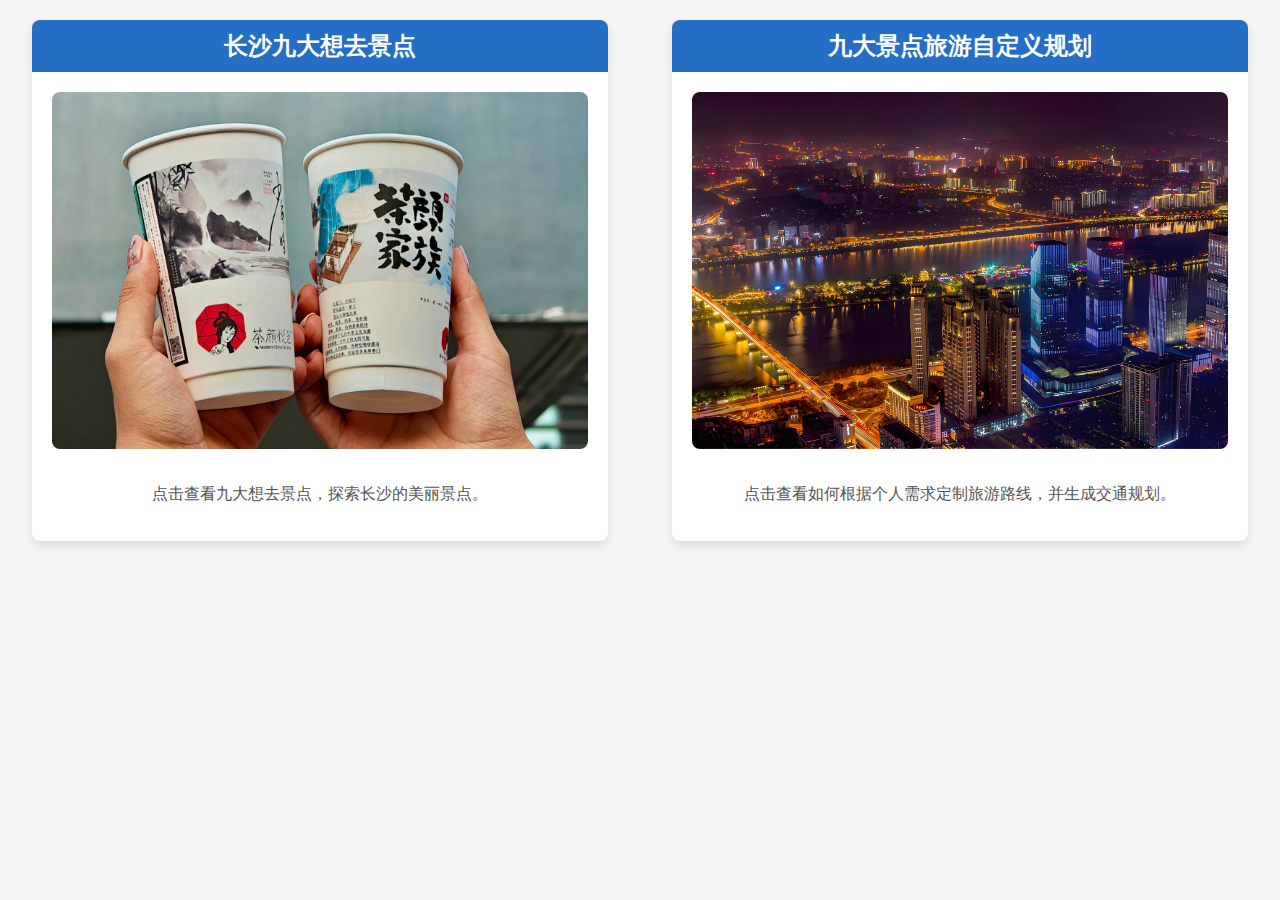
<file: index.html>
<!DOCTYPE html>
<html lang="en">
<head>
    <meta charset="UTF-8">
    <meta name="viewport" content="width=device-width, initial-scale=1.0">
    <title>WebGIS - 旅游规划系统</title>
    <link rel="stylesheet" href="styles.css">
</head>
<body>
    <div id="container">
        <!-- 板块1：长沙九大想去景点 -->
        <div class="section" id="section1">
            <div class="section-header">
                <h2>长沙九大想去景点</h2>
            </div>
            <div class="section-content">
                <a href="map1.html" target="_blank">
                    <div class="section-image-container">
                        <img src="picture/长沙图.jpg" alt="九大景点封面" class="section-image">
                    </div>
                </a>
                <p>点击查看九大想去景点，探索长沙的美丽景点。</p>
            </div>
        </div>

        <!-- 板块2：景点旅游自定义规划 -->
        <div class="section" id="section2">
            <div class="section-header">
                <h2>九大景点旅游自定义规划</h2>
            </div>
            <div class="section-content">
                <a href="map2.html" target="_blank">
                    <div class="section-image-container">
                        <img src="picture/长沙的夜景.jpg" alt="三天规划封面" class="section-image">
                    </div>
                </a>
                <p>点击查看如何根据个人需求定制旅游路线，并生成交通规划。</p>
            </div>
        </div>
    </div>
</body>
</html>
</file>
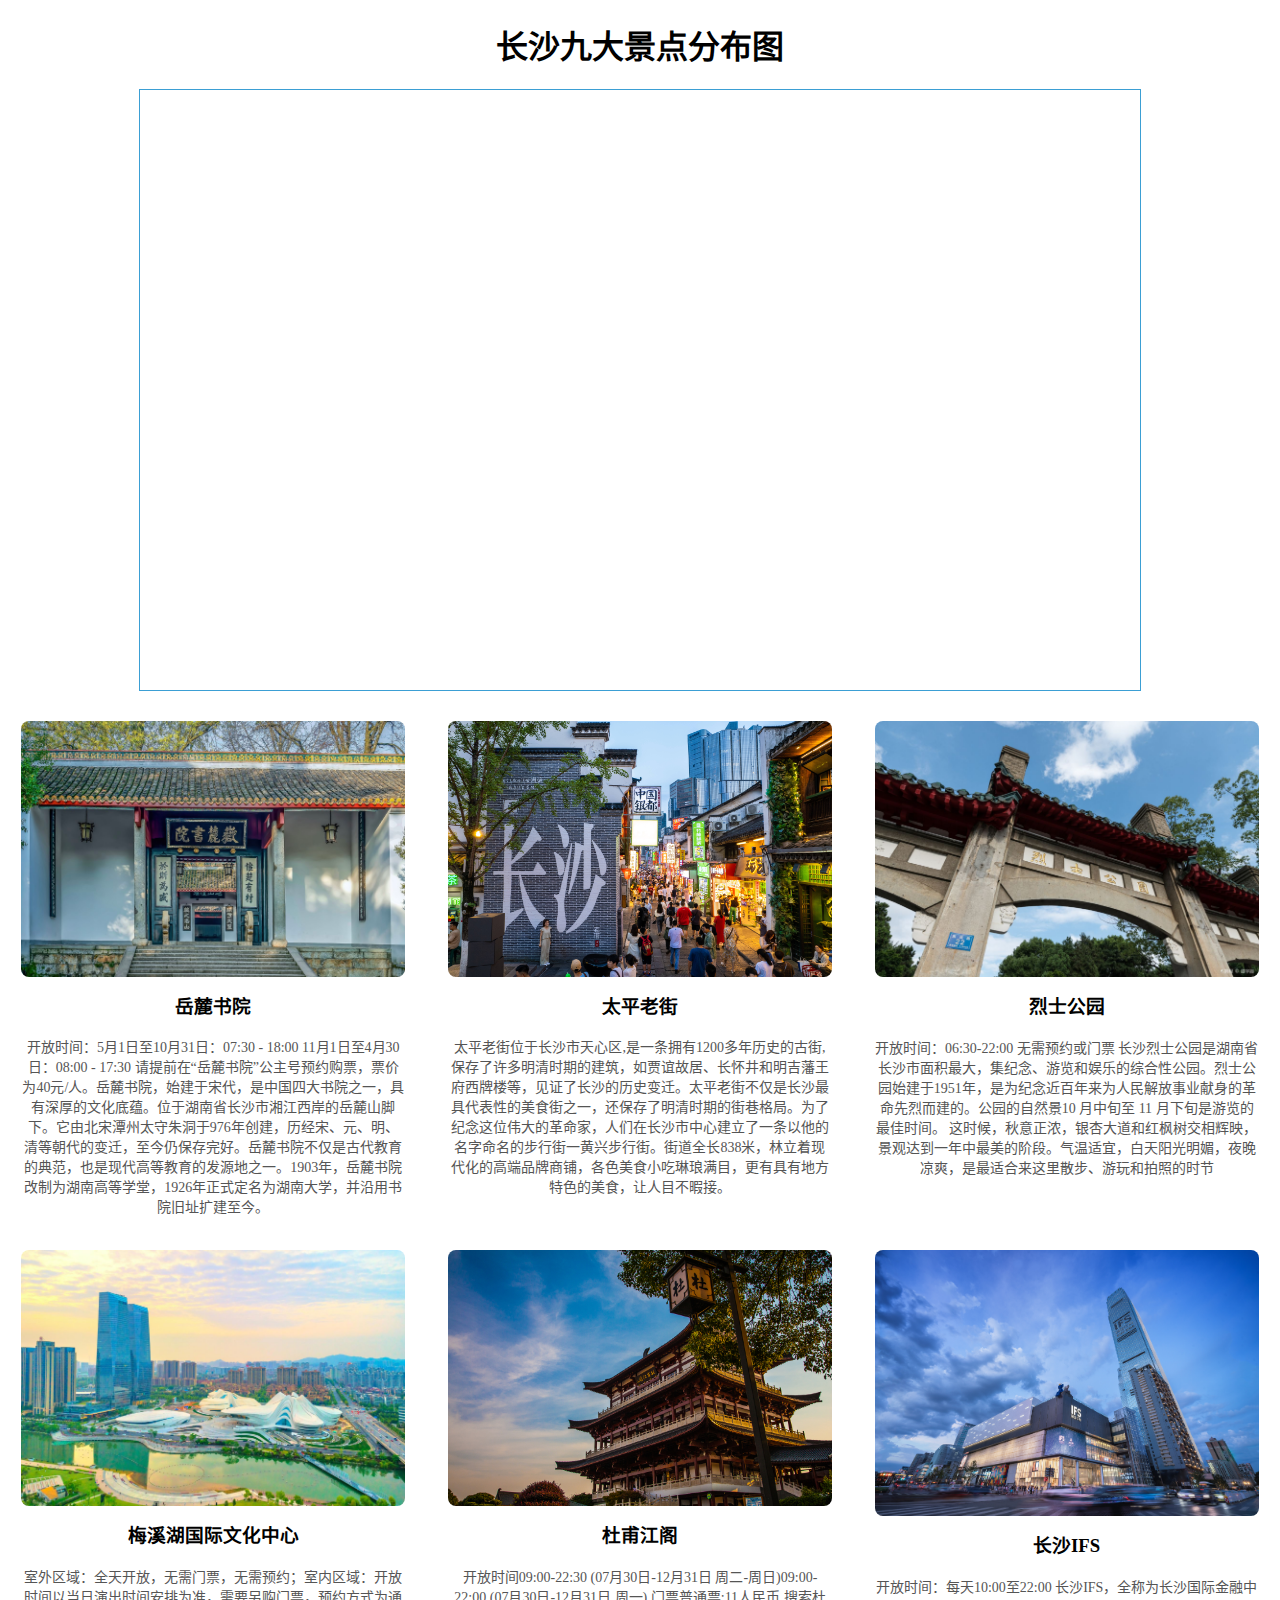
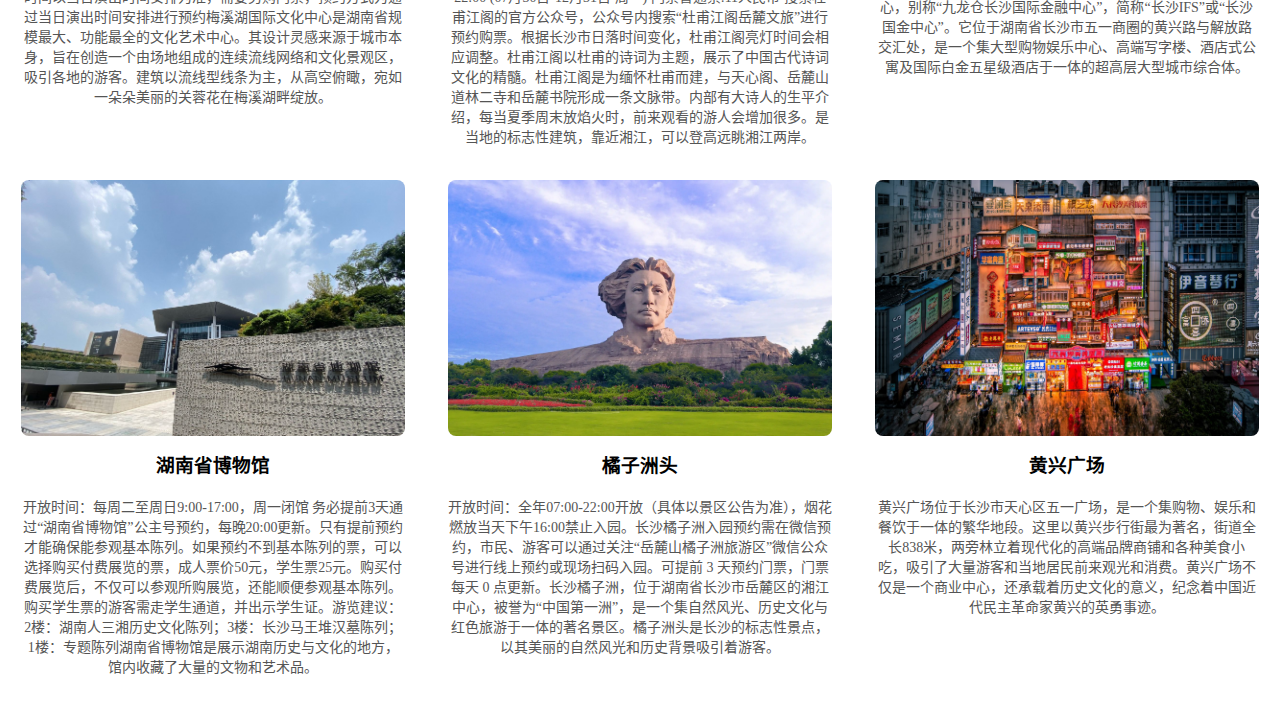
<file: map1.html>
<!DOCTYPE html>
<html lang="zh-CN">
<head>
    <meta charset="utf-8">
    <title>长沙九大景点分布图</title>
    <meta name="viewport" content="initial-scale=1.0, user-scalable=no">
    <meta http-equiv="X-UA-Compatible" content="IE=Edge">
    <style>
        body, html, #container {
            margin: 0;
            padding: 0;
            height: 100%;
            width: 100%;
            font-family: "微软雅黑";
        }

        #map1 {
            width: 90%;
            max-width: 1000px;
            height: 600px;
            margin: 0 auto;
            border: 1px solid #3b9fd4;
        }

        h1 {
            text-align: center;
        }

        .spot-container {
            display: flex;
            flex-wrap: wrap;
            justify-content: space-around;
            margin-top: 30px;
        }

        .spot {
            width: 30%;
            margin-bottom: 20px;
            text-align: center;
        }

        .spot img {
            width: 100%;
            height: auto;
            border-radius: 8px;
        }

        .spot h3 {
            margin-top: 10px;
        }

        .spot p {
            font-size: 14px;
            color: #555;
        }
    </style>
    <script src="https://api.map.baidu.com/api?v=3.0&ak=u12fawL0duezKEULOrQJYAZ8Ad51EcHr"></script>
</head>
<body>
    <h1>长沙九大景点分布图</h1>

    <!-- 百度地图容器 -->
    <div id="map1"></div>

    <!-- 九大景点介绍 -->
    <div class="spot-container">
        <div class="spot">
            <img src="picture/岳麓书院.jpg" alt="岳麓书院">
            <h3>岳麓书院</h3>
            <p>开放时间：5月1日至10月31日：07:30 - 18:00 11月1日至4月30日：08:00 - 17:30 请提前在“岳麓书院”公主号预约购票，票价为40元/人。岳麓书院，始建于宋代，是中国四大书院之一，具有深厚的文化底蕴。位于湖南省长沙市湘江西岸的岳麓山脚下。‌它由北宋潭州太守朱洞于976年创建，历经宋、元、明、清等朝代的变迁，至今仍保存完好。岳麓书院不仅是古代教育的典范，也是现代高等教育的发源地之一。1903年，岳麓书院改制为湖南高等学堂，1926年正式定名为湖南大学，并沿用书院旧址扩建至今。‌</p>
        </div>
        <div class="spot">
            <img src="picture/长沙街道.jpeg" alt="太平老街">
            <h3>太平老街</h3>
            <p>太平老街位于长沙市天心区,是一条拥有1200多年历史的古街,保存了许多明清时期的建筑，如贾谊故居、长怀井和明吉藩王府西牌楼等，见证了长沙的历史变迁。太平老街不仅是长沙最具代表性的美食街之一，还保存了明清时期的街巷格局。为了纪念这位伟大的革命家，人们在长沙市中心建立了一条以他的名字命名的步行街一黄兴步行街。街道全长838米，林立着现代化的高端品牌商铺，各色美食小吃琳琅满目，更有具有地方特色的美食，让人目不暇接。</p>
        </div>
        <div class="spot">
            <img src="picture/烈士公园.jpg" alt="烈士公园">
            <h3>烈士公园</h3>
            <p>开放时间：06:30-22:00 无需预约或门票 长沙烈士公园是湖南省长沙市面积最大，集纪念、游览和娱乐的综合性公园。烈士公园始建于1951年，是为纪念近百年来为人民解放事业献身的革命先烈而建的。公园的自然景10 月中旬至 11 月下旬是游览的最佳时间。 这时候，秋意正浓，银杏大道和红枫树交相辉映，景观达到一年中最美的阶段。气温适宜，白天阳光明媚，夜晚凉爽，是最适合来这里散步、游玩和拍照的时节</p>
        </div>
        <div class="spot">
            <img src="picture/梅溪湖.jpg" alt="梅溪湖国际文化中心">
            <h3>梅溪湖国际文化中心</h3>
            <p>室外区域‌：全天开放，无需门票，无需预约‌；室内区域‌：开放时间以当日演出时间安排为准，需要另购门票，预约方式为通过当日演出时间安排进行预约‌梅溪湖国际文化中心是湖南省规模最大、功能最全的文化艺术中心。其设计灵感来源于城市本身，旨在创造一个由场地组成的连续流线网络和文化景观区，吸引各地的游客。建筑以流线型线条为主，从高空俯瞰，宛如一朵朵美丽的关蓉花在梅溪湖畔绽放。</p>
        </div>
        <div class="spot">
            <img src="picture/杜甫江阁.jpg" alt="杜甫江阁">
            <h3>杜甫江阁</h3>
            <p>开放时间09:00-22:30 (07月30日-12月31日 周二-周日)09:00-22:00 (07月30日-12月31日 周一) 门票普通票:11人民币 搜索杜甫江阁的官方公众号，公众号内搜索“杜甫江阁岳麓文旅”进行预约购票。根据长沙市日落时间变化，杜甫江阁亮灯时间会相应调整。杜甫江阁以杜甫的诗词为主题，展示了中国古代诗词文化的精髓。杜甫江阁是为缅怀杜甫而建，与天心阁、岳麓山道林二寺和岳麓书院形成一条文脉带。内部有大诗人的生平介绍，每当夏季周末放焰火时，前来观看的游人会增加很多。是当地的标志性建筑，靠近湘江，可以登高远眺湘江两岸。</p>
        </div>
        <div class="spot">
            <img src="picture/IFS.jpg" alt="长沙IFS">
            <h3>长沙IFS</h3>
            <p>‌开放时间：每天10:00至22:00‌‌ 长沙IFS‌，全称为‌长沙国际金融中心‌，别称“九龙仓长沙国际金融中心”，简称“长沙IFS”或“长沙国金中心”。它位于湖南省长沙市五一商圈的黄兴路与解放路交汇处，是一个集大型购物娱乐中心、高端写字楼、酒店式公寓及国际白金五星级酒店于一体的超高层大型城市综合体。</p>
        </div>
        <div class="spot">
            <img src="picture/博物馆.jpg" alt="湖南省博物馆">
            <h3>湖南省博物馆</h3>
            <p>开放时间：每周二至周日9:00-17:00，周一闭馆 务必提前3天通过“湖南省博物馆”公主号预约，每晚20:00更新。只有提前预约才能确保能参观基本陈列。如果预约不到基本陈列的票，可以选择购买付费展览的票，成人票价50元，学生票25元。购买付费展览后，不仅可以参观所购展览，还能顺便参观基本陈列。购买学生票的游客需走学生通道，并出示学生证。游览建议：2楼：湖南人三湘历史文化陈列；3楼：长沙马王堆汉墓陈列；1楼：专题陈列湖南省博物馆是展示湖南历史与文化的地方，馆内收藏了大量的文物和艺术品。</p>
        </div>
        <div class="spot">
            <img src="picture/橘子洲.png" alt="橘子洲头">
            <h3>橘子洲头</h3>
            <p>‌开放时间‌：全年07:00-22:00开放（具体以景区公告为准），烟花燃放当天下午16:00禁止入园。长沙橘子洲入园预约需在微信预约，市民、游客可以通过关注“岳麓山橘子洲旅游区”微信公众号进行线上预约或现场扫码入园。可提前 3 天预约门票，门票每天 0 点更新。长沙橘子洲，位于湖南省长沙市岳麓区的湘江中心，被誉为“中国第一洲”，是一个集自然风光、历史文化与红色旅游于一体的著名景区。橘子洲头是长沙的标志性景点，以其美丽的自然风光和历史背景吸引着游客。</p>
        </div>
        <div class="spot">
            <img src="picture/黄兴广场.jpg" alt="黄兴广场">
            <h3>黄兴广场</h3>
            <p>黄兴广场位于长沙市天心区五一广场，是一个集购物、娱乐和餐饮于一体的繁华地段。‌这里以黄兴步行街最为著名，街道全长838米，两旁林立着现代化的高端品牌商铺和各种美食小吃，吸引了大量游客和当地居民前来观光和消费。黄兴广场不仅是一个商业中心，还承载着历史文化的意义，纪念着中国近代民主革命家黄兴的英勇事迹。‌</p>
        </div>
    </div>

    <script>
        // 初始化百度地图
        var map = new BMap.Map("map1");
        map.centerAndZoom(new BMap.Point(112.9793, 28.2135), 13);  // 五一广场位置
        map.enableScrollWheelZoom(true);  // 启用滚轮缩放

        // 创建九大景点的标记
        var locations = [
            {point: new BMap.Point(112.975234, 28.190399), title: "杜甫江阁"},
            {point: new BMap.Point(112.978715, 28.199138), title: "太平老街"},
            {point: new BMap.Point(112.999736, 28.217654), title: "湖南省博物馆"},
            {point: new BMap.Point(112.968132, 28.191286), title: "橘子洲"},
            {point: new BMap.Point(112.946304, 28.186467), title: "岳麓书院"},
            {point: new BMap.Point(112.984985, 28.198061), title: "长沙IFS"},
            {point: new BMap.Point(113.005862, 28.214741), title: "烈士公园"},
            {point: new BMap.Point(112.91344, 28.202382), title: "梅溪湖文化艺术中心"},
            {point: new BMap.Point(112.982951, 28.194376), title: "黄兴广场"}
        ];

        // 添加标记和信息窗口
        locations.forEach(function(location) {
            var marker = new BMap.Marker(location.point);
            map.addOverlay(marker);

            var infoWindow = new BMap.InfoWindow(location.title);  // 信息窗口内容
            marker.addEventListener("click", function() {
                this.openInfoWindow(infoWindow);
            });
        });
    </script>
</body>
</html>
</file>
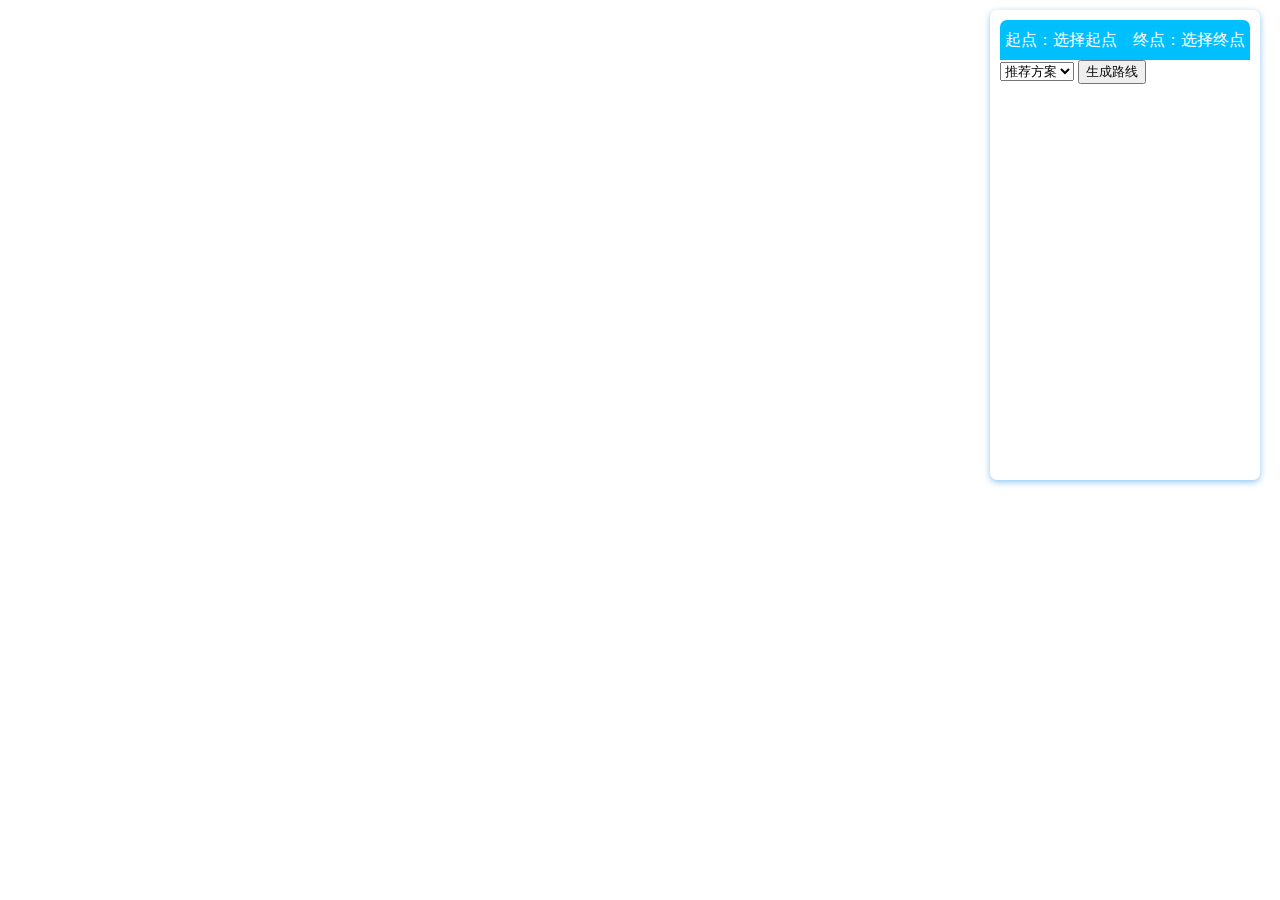
<file: map2.html>
<!DOCTYPE html>
<html lang="en">
<head>
    <meta charset="UTF-8">
    <meta name="viewport" content="width=device-width, initial-scale=1.0">
    <title>自定义起点终点的公交换乘查询</title>
    <script type="text/javascript" src="https://api.map.baidu.com/api?type=webgl&v=1.0&ak=u12fawL0duezKEULOrQJYAZ8Ad51EcHr"></script>
    <script src="https://code.bdstatic.com/npm/jquery@1.12.4/dist/jquery.min.js"></script>
    <style>
        html, body {
            width: 100%;
            height: 100%;
            padding: 0;
            margin: 0;
        }
        #container {
            width: 100%;
            height: 100%;
            overflow: hidden;
        }
        #result {
            position: fixed;
            top: 10px;
            right: 20px;
            width: 250px;
            height: 450px;
            background: #fff;
            box-shadow: 0 2px 6px 0 rgba(27, 142, 236, 0.5);
            border-radius: 7px;
            z-index: 99;
            padding: 10px;
        }
        .result_title {
            padding: 0;
            margin: 0;
            width: 100%;
            height: 40px;
            text-align: center;
            line-height: 40px;
            background: #00BFFF;
            border-radius: 7px 7px 0px 0px;
            color: #fff;
        }
        #result_list {
            list-style-type: none;
            margin: 0;
            padding: 0;
        }
        .result_list_li {
            color: #000;
            padding: 10px;
            font-size: 14px;
            border-bottom: 1px solid #D3D3D3;
        }
        .result_list_li:hover {
            cursor: pointer;
            background: #00BFFF;
        }
    </style>
</head>
<body>
    <div id="container"></div>
    <div id="result">
        <p class="result_title">起点：<span id="startPoint">选择起点</span><span>&nbsp;&nbsp;&nbsp;&nbsp;终点：<span id="endPoint">选择终点</span></span></p>
        <ul id="result_list"></ul>
        <select id="routePolicy">
            <option value="0">推荐方案</option>
            <option value="1">最少时间</option>
            <option value="2">最少换乘</option>
            <option value="3">最少步行</option>
            <option value="4">不乘地铁</option>
            <option value="5">优先地铁</option>
        </select>
        <button class="btn" id="search">生成路线</button>
    </div>

    <script>
        // 初始化地图
        var map = new BMapGL.Map('container');
        map.centerAndZoom(new BMapGL.Point(112.9793, 28.2135), 14); // 五一广场
        map.enableScrollWheelZoom();

        // 景点数据
        var spots = [
            { title: "杜甫江阁", position: new BMapGL.Point(112.975234, 28.190399) },
            { title: "太平老街", position: new BMapGL.Point(112.978715, 28.199138) },
            { title: "湖南省博物馆", position: new BMapGL.Point(112.999736, 28.217654) },
            { title: "橘子洲", position: new BMapGL.Point(112.969535, 28.2029) },
            { title: "岳麓书院", position: new BMapGL.Point(112.946304, 28.186467) },
            { title: "长沙IFAS", position: new BMapGL.Point(112.984985, 28.198061) },
            { title: "烈士公园", position: new BMapGL.Point(113.005862, 28.214741) },
            { title: "梅溪湖文化艺术中心", position: new BMapGL.Point(112.91344, 28.202382) },
            { title: "黄兴广场", position: new BMapGL.Point(112.982951, 28.194376) }
        ];

        // 初始化选择的起点和终点
        var startPoint = null;
        var endPoint = null;

        // 标记景点
        spots.forEach(function(spot) {
            var marker = new BMapGL.Marker(spot.position);
            map.addOverlay(marker);
            marker.addEventListener("click", function() {
                if (!startPoint) {
                    // 选择起点
                    startPoint = spot;
                    document.getElementById('startPoint').innerText = spot.title;
                    marker.setIcon(new BMapGL.Icon("http://api.map.baidu.com/images/misc/flag.png", new BMapGL.Size(20, 32))); // 设置起点图标
                } else if (!endPoint && spot !== startPoint) {
                    // 选择终点，确保起点和终点不相同
                    endPoint = spot;
                    document.getElementById('endPoint').innerText = spot.title;
                    marker.setIcon(new BMapGL.Icon("http://api.map.baidu.com/images/misc/flag.png", new BMapGL.Size(20, 32))); // 设置终点图标
                }
                updateResultList(); // 更新结果列表
            });
        });

        // 更新右侧景点列表
        function updateResultList() {
            var html = '';
            spots.forEach(function(spot) {
                html += `<li class="result_list_li" data-lat="${spot.position.lat}" data-lng="${spot.position.lng}">${spot.title}</li>`;
            });
            $('#result_list').html(html);
        }

        // 路线生成
        $("#search").click(function() {
            if (!startPoint || !endPoint) {
                alert("请先选择起点和终点");
                return;
            }

            map.clearOverlays(); // 清除标记
            map.centerAndZoom(startPoint.position, 14); // 重新设置起点为中心

            // 获取选择的路线策略
            var selectedPolicy = $("#routePolicy").val();
            var routePolicy = [BMAP_TRANSIT_POLICY_RECOMMEND, // 推荐路线
                BMAP_TRANSIT_POLICY_LEAST_TIME, // 最少时间
                BMAP_TRANSIT_POLICY_LEAST_TRANSFER, // 最少换乘
                BMAP_TRANSIT_POLICY_LEAST_WALKING, // 最少步行
                BMAP_TRANSIT_POLICY_AVOID_SUBWAYS, // 不乘地铁
                BMAP_TRANSIT_POLICY_FIRST_SUBWAYS // 优先地铁
            ][selectedPolicy];

            // 创建公交换乘路径规划对象
            var transit = new BMapGL.TransitRoute(map, {
                renderOptions: { map: map, panel: "result" },
                policy: routePolicy
            });

            // 执行路径规划
            transit.search(startPoint.position, endPoint.position);

            // 显示提示消息
            alert("已生成路线...");
        });

        // 右侧景点列表点击选择功能
        $(document).on("click", ".result_list_li", function() {
            var title = $(this).text();
            var spot = spots.find(function(s) { return s.title === title; });

            if (!startPoint) {
                startPoint = spot;
                document.getElementById('startPoint').innerText = title;
            } else if (!endPoint && spot !== startPoint) {
                endPoint = spot;
                document.getElementById('endPoint').innerText = title;
            }
            updateResultList(); // 更新列表
        });
    </script>
</body>
</html>
</file>
<file: styles.css>
body {
    font-family: Arial, sans-serif;
    margin: 0;
    padding: 0;
    background-color: #f4f4f4;
}

#container {
    display: flex;
    justify-content: space-around;
    margin-top: 20px;
}

.section {
    width: 45%;
    background-color: #fff;
    border-radius: 8px;
    box-shadow: 0 4px 8px rgba(0, 0, 0, 0.1);
    margin-bottom: 20px;
    text-align: center;
}

.section-header {
    background-color: #246fc5;
    color: white;
    padding: 10px;
    border-radius: 8px 8px 0 0;
}

.section-content {
    padding: 20px;
}

.section-image {
    width: 100%;
    border-radius: 8px;
    margin-bottom: 15px;
}

h2 {
    margin: 0;
    font-size: 24px;
}

p {
    font-size: 16px;
    color: #555;
}
</file>
